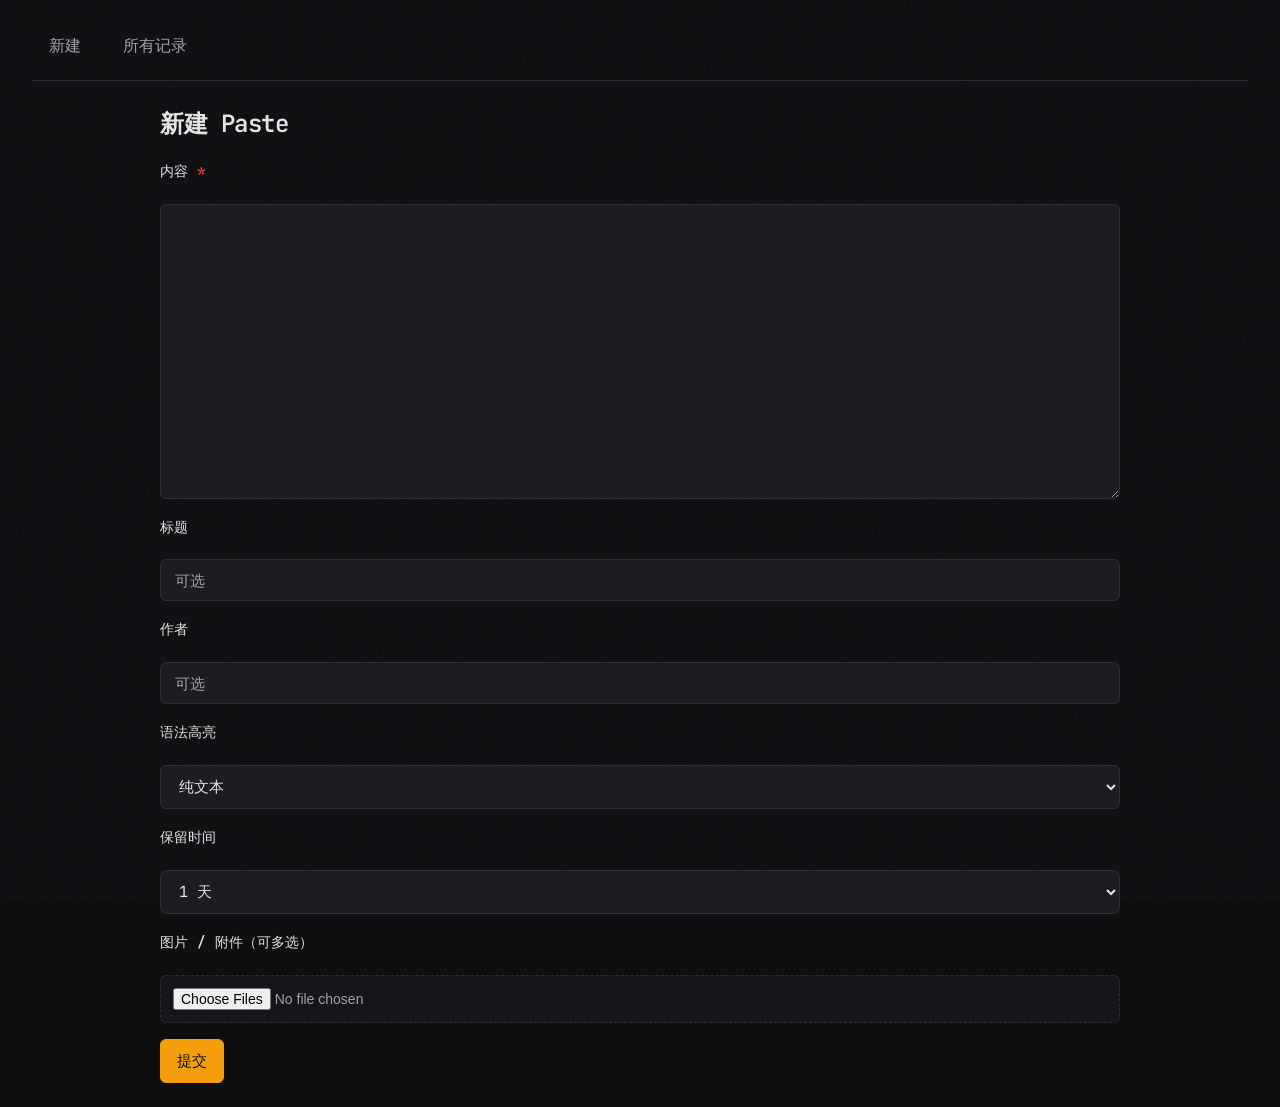
<file: templates/index.html>
<!DOCTYPE html>
<html lang="zh-CN">
<head>
  <meta charset="UTF-8">
  <meta name="viewport" content="width=device-width, initial-scale=1">
  <title>新建 Paste</title>
  <link rel="preconnect" href="https://fonts.googleapis.com">
  <link rel="preconnect" href="https://fonts.gstatic.com" crossorigin>
  <link href="https://fonts.googleapis.com/css2?family=JetBrains+Mono:wght@400;500;600&display=swap" rel="stylesheet">
  <link rel="stylesheet" href="/static/css/style.css">
</head>
<body>
  <nav class="nav">
    <a href="/">新建</a>
    <a href="/list">所有记录</a>
  </nav>
  <main class="main">
    <h1>新建 Paste</h1>
    <form action="/paste" method="post" enctype="multipart/form-data" class="form">
      <label for="content">内容 <span class="required">*</span></label>
      <textarea id="content" name="content" rows="12" required></textarea>

      <label for="title">标题</label>
      <input type="text" id="title" name="title" placeholder="可选">

      <label for="author">作者</label>
      <input type="text" id="author" name="author" placeholder="可选">

      <label for="language">语法高亮</label>
      <select id="language" name="language">
        <option value="">纯文本</option>
        <option value="python">Python</option>
        <option value="javascript">JavaScript</option>
        <option value="typescript">TypeScript</option>
        <option value="rust">Rust</option>
        <option value="go">Go</option>
        <option value="java">Java</option>
        <option value="kotlin">Kotlin</option>
        <option value="swift">Swift</option>
        <option value="csharp">C#</option>
        <option value="cpp">C++</option>
        <option value="c">C</option>
        <option value="ruby">Ruby</option>
        <option value="php">PHP</option>
        <option value="elixir">Elixir</option>
        <option value="dart">Dart</option>
        <option value="scala">Scala</option>
        <option value="haskell">Haskell</option>
        <option value="julia">Julia</option>
        <option value="lua">Lua</option>
        <option value="perl">Perl</option>
        <option value="r">R</option>
        <option value="groovy">Groovy</option>
        <option value="bash">Bash</option>
        <option value="powershell">PowerShell</option>
        <option value="dockerfile">Dockerfile</option>
        <option value="makefile">Makefile</option>
        <option value="json">JSON</option>
        <option value="yaml">YAML</option>
        <option value="toml">TOML</option>
        <option value="html">HTML</option>
        <option value="xml">XML</option>
        <option value="css">CSS</option>
        <option value="scss">SCSS</option>
        <option value="sql">SQL</option>
        <option value="graphql">GraphQL</option>
        <option value="markdown">Markdown</option>
      </select>

      <label for="expires">保留时间</label>
      <select id="expires" name="expires">
        <option value="1d">1 天</option>
        <option value="1w">1 周</option>
        <option value="1m">1 月</option>
        <option value="never">长期</option>
      </select>

      <label for="files">图片 / 附件（可多选）</label>
      <input type="file" id="files" name="files" multiple accept="image/*,.pdf,.txt,.zip,.json,.csv">

      <button type="submit" class="btn btn-primary">提交</button>
    </form>
  </main>
  <script src="/static/js/app.js"></script>
</body>
</html>
</file>
<file: static/css/style.css>
/* --- Design system: terminal / code-editor --- */
:root {
  font-size: 16px;
  --max-width: 720px;
  --gap: 1rem;
  --touch-min: 44px;
  --radius: 6px;
  --ease: 0.2s ease;
  /* Dark theme */
  --bg: #0f0f12;
  --bg-subtle: #16161a;
  --surface: #1c1c22;
  --surface-hover: #25252d;
  --border: #2d2d36;
  --text: #e4e4e7;
  --text-muted: #a1a1aa;
  --accent: #f59e0b;
  --accent-hover: #fbbf24;
  --code-bg: #18181b;
  --danger: #ef4444;
  --danger-hover: #dc2626;
}

* {
  box-sizing: border-box;
}

body {
  font-family: "JetBrains Mono", "IBM Plex Mono", ui-monospace, monospace;
  line-height: 1.6;
  margin: 0;
  padding: var(--gap);
  color: var(--text);
  background: var(--bg);
  min-height: 100vh;
  position: relative;
}

/* Subtle noise overlay for depth */
body::before {
  content: "";
  position: fixed;
  inset: 0;
  pointer-events: none;
  z-index: 0;
  opacity: 0.03;
  background-image: url("data:image/svg+xml,%3Csvg viewBox='0 0 256 256' xmlns='http://www.w3.org/2000/svg'%3E%3Cfilter id='n'%3E%3CfeTurbulence type='fractalNoise' baseFrequency='0.9' numOctaves='4' stitchTiles='stitch'/%3E%3C/filter%3E%3Crect width='100%25' height='100%25' filter='url(%23n)'/%3E%3C/svg%3E");
}

/* --- Layout --- */
.main {
  position: relative;
  z-index: 1;
  max-width: var(--max-width);
  margin: 0 auto;
  animation: mainIn 0.4s var(--ease) backwards;
}

@keyframes mainIn {
  from {
    opacity: 0;
    transform: translateY(8px);
  }
  to {
    opacity: 1;
    transform: translateY(0);
  }
}

/* --- Nav --- */
.nav {
  position: relative;
  z-index: 1;
  margin-bottom: 1.5rem;
  padding-bottom: 0.75rem;
  border-bottom: 1px solid var(--border);
  display: flex;
  gap: 0.5rem;
  flex-wrap: wrap;
}

.nav a {
  padding: 0.5rem 1rem;
  min-height: var(--touch-min);
  min-width: var(--touch-min);
  display: inline-flex;
  align-items: center;
  justify-content: center;
  text-decoration: none;
  color: var(--text-muted);
  border-radius: var(--radius);
  border: 1px solid transparent;
  transition: color var(--ease), background var(--ease), border-color var(--ease);
}

.nav a:hover {
  color: var(--accent);
  background: var(--surface);
}

.nav a:focus-visible {
  outline: 2px solid var(--accent);
  outline-offset: 2px;
}

.nav a.current {
  color: var(--accent);
  background: var(--surface);
  border-color: var(--border);
}

/* --- Typography --- */
h1 {
  font-size: 1.5rem;
  font-weight: 600;
  margin-top: 0;
  margin-bottom: 1rem;
  color: var(--text);
  letter-spacing: -0.02em;
}

.meta {
  color: var(--text-muted);
  font-size: 0.875rem;
  margin: 0.25rem 0;
}

.meta a {
  color: var(--accent);
  text-decoration: none;
  transition: color var(--ease);
}

.meta a:hover {
  color: var(--accent-hover);
}

/* --- Form --- */
.form {
  display: flex;
  flex-direction: column;
  gap: 1rem;
}

.form > * {
  animation: formBlockIn 0.35s var(--ease) backwards;
}

.form > *:nth-child(1) { animation-delay: 0.05s; }
.form > *:nth-child(2) { animation-delay: 0.1s; }
.form > *:nth-child(3) { animation-delay: 0.15s; }
.form > *:nth-child(4) { animation-delay: 0.2s; }
.form > *:nth-child(5) { animation-delay: 0.25s; }
.form > *:nth-child(6) { animation-delay: 0.3s; }
.form > *:nth-child(7) { animation-delay: 0.35s; }
.form > *:nth-child(8) { animation-delay: 0.4s; }
.form > *:nth-child(9) { animation-delay: 0.45s; }
.form > *:nth-child(10) { animation-delay: 0.5s; }
.form > *:nth-child(11) { animation-delay: 0.55s; }
.form > *:nth-child(12) { animation-delay: 0.6s; }
.form > *:nth-child(13) { animation-delay: 0.65s; }
.form > *:nth-child(14) { animation-delay: 0.7s; }
.form > *:nth-child(15) { animation-delay: 0.75s; }

@keyframes formBlockIn {
  from {
    opacity: 0;
    transform: translateY(6px);
  }
  to {
    opacity: 1;
    transform: translateY(0);
  }
}

.form label {
  display: block;
  font-weight: 500;
  color: var(--text);
  margin-bottom: 0.35rem;
  font-size: 0.9rem;
}

.form input[type="text"],
.form select,
.form textarea {
  width: 100%;
  padding: 0.6rem 0.85rem;
  font-size: 0.95rem;
  font-family: inherit;
  color: var(--text);
  background: var(--surface);
  border: 1px solid var(--border);
  border-radius: var(--radius);
  transition: border-color var(--ease), box-shadow var(--ease);
}

.form input:focus,
.form select:focus,
.form textarea:focus {
  outline: none;
  border-color: var(--accent);
  box-shadow: 0 0 0 3px rgba(245, 158, 11, 0.15);
}

.form input::placeholder,
.form textarea::placeholder {
  color: var(--text-muted);
}

.form textarea {
  resize: vertical;
  min-height: 14em;
  line-height: 1.5;
}

/* File input */
.form input[type="file"] {
  padding: 0.75rem;
  background: var(--bg-subtle);
  border: 1px dashed var(--border);
  border-radius: var(--radius);
  color: var(--text-muted);
  font-size: 0.875rem;
}

.form input[type="file"]:focus {
  border-color: var(--accent);
}

.required {
  color: var(--danger);
}

/* --- Buttons --- */
.btn {
  display: inline-flex;
  align-items: center;
  justify-content: center;
  min-height: var(--touch-min);
  padding: 0.5rem 1rem;
  font-size: 0.95rem;
  font-family: inherit;
  border-radius: var(--radius);
  cursor: pointer;
  text-decoration: none;
  border: 1px solid var(--border);
  background: var(--surface);
  color: var(--text);
  transition: background var(--ease), color var(--ease), border-color var(--ease);
}

.btn:hover {
  background: var(--surface-hover);
  border-color: var(--text-muted);
}

.btn:focus-visible {
  outline: 2px solid var(--accent);
  outline-offset: 2px;
}

.btn-primary {
  background: var(--accent);
  color: var(--bg);
  border-color: var(--accent);
  align-self: flex-start;
}

.btn-primary:hover {
  background: var(--accent-hover);
  border-color: var(--accent-hover);
  color: var(--bg);
}

.btn-sm {
  min-height: 36px;
  padding: 0.35rem 0.65rem;
  font-size: 0.85rem;
  margin-right: 0.35rem;
}

.btn-danger {
  color: var(--danger);
  border-color: var(--danger);
}

.btn-danger:hover {
  background: var(--danger);
  color: #fff;
  border-color: var(--danger-hover);
}

/* --- Code block --- */
.code-wrap {
  overflow-x: auto;
  margin: 1.25rem 0;
  background: var(--code-bg);
  border-radius: var(--radius);
  padding: 1rem 1.25rem;
  border: 1px solid var(--border);
  animation: codeIn 0.4s var(--ease) 0.2s backwards;
}

@keyframes codeIn {
  from {
    opacity: 0;
    transform: translateY(4px);
  }
  to {
    opacity: 1;
    transform: translateY(0);
  }
}

.code-wrap pre {
  margin: 0;
  font-size: 0.875rem;
  line-height: 1.5;
}

.code-wrap code {
  font-family: inherit;
  color: var(--text);
}

/* Override highlight.js for dark theme when needed */
.code-wrap .hljs {
  background: transparent;
  color: var(--text);
}

/* --- Attachments --- */
.attachments {
  margin-top: 1.5rem;
  animation: formBlockIn 0.35s var(--ease) 0.25s backwards;
}

.attachments h2 {
  font-size: 1rem;
  font-weight: 600;
  margin: 1rem 0 0.5rem;
  color: var(--text-muted);
}

.images {
  display: grid;
  grid-template-columns: repeat(auto-fill, minmax(140px, 1fr));
  gap: 1rem;
}

@media (min-width: 768px) {
  .images {
    grid-template-columns: repeat(auto-fill, minmax(200px, 1fr));
  }
}

.images figure {
  margin: 0;
  max-width: 100%;
}

.images figcaption {
  font-size: 0.8rem;
  color: var(--text-muted);
  margin-top: 0.35rem;
}

.images img {
  max-width: 100%;
  height: auto;
  border-radius: var(--radius);
  border: 1px solid var(--border);
}

.file-list {
  list-style: none;
  padding-left: 0;
}

.file-list li {
  margin: 0.35rem 0;
}

.file-list a {
  color: var(--accent);
  text-decoration: none;
  transition: color var(--ease);
}

.file-list a:hover {
  color: var(--accent-hover);
}

.file-list a:focus-visible {
  outline: 2px solid var(--accent);
  outline-offset: 2px;
}

/* --- List: table (PC) --- */
.table-wrap {
  overflow-x: auto;
  margin: 1rem 0;
  animation: formBlockIn 0.35s var(--ease) 0.1s backwards;
}

.list-table {
  width: 100%;
  border-collapse: collapse;
  font-size: 0.9rem;
}

.list-table th,
.list-table td {
  padding: 0.65rem 0.85rem;
  text-align: left;
  border-bottom: 1px solid var(--border);
}

.list-table th {
  background: var(--surface);
  font-weight: 600;
  color: var(--text-muted);
}

.list-table tbody tr {
  transition: background var(--ease);
}

.list-table tbody tr:hover {
  background: var(--surface);
}

.list-table a[href^="/p/"] {
  color: var(--accent);
  text-decoration: none;
  transition: color var(--ease);
}

.list-table a[href^="/p/"]:not(.btn):hover {
  color: var(--accent-hover);
}

.list-table a[href^="/p/"]:focus-visible {
  outline: 2px solid var(--accent);
  outline-offset: 2px;
}

.actions {
  white-space: nowrap;
}

.inline-form {
  display: inline;
}

.empty {
  color: var(--text-muted);
  margin-top: 1.25rem;
  font-size: 0.95rem;
  animation: formBlockIn 0.35s var(--ease) 0.1s backwards;
}

/* --- List: cards (mobile) --- */
@media (max-width: 767px) {
  .list-table,
  .list-table thead,
  .list-table tbody,
  .list-table tr,
  .list-table th,
  .list-table td {
    display: block;
  }

  .list-table thead {
    display: none;
  }

  .list-table tbody tr {
    background: var(--surface);
    border: 1px solid var(--border);
    border-radius: var(--radius);
    margin-bottom: 0.75rem;
    padding: 1rem;
  }

  .list-table td {
    border: none;
    padding: 0.35rem 0;
  }

  .list-table td::before {
    content: attr(data-label);
    font-weight: 600;
    color: var(--text-muted);
    display: inline-block;
    min-width: 4.5em;
    margin-right: 0.5rem;
  }

  .list-table .actions {
    margin-top: 0.75rem;
    padding-top: 0.75rem;
    border-top: 1px solid var(--border);
  }

  .list-table .actions td::before {
    display: none;
  }
}

.current-attachments {
  padding: 0.85rem 1rem;
  background: var(--surface);
  border: 1px solid var(--border);
  border-radius: var(--radius);
  font-size: 0.875rem;
  color: var(--text-muted);
}

/* --- Breakpoints --- */
@media (min-width: 768px) {
  .main {
    max-width: 960px;
  }
}

@media (min-width: 1024px) {
  body {
    padding: 1.5rem 2rem;
  }
  .main {
    max-width: 960px;
  }
}
</file>
